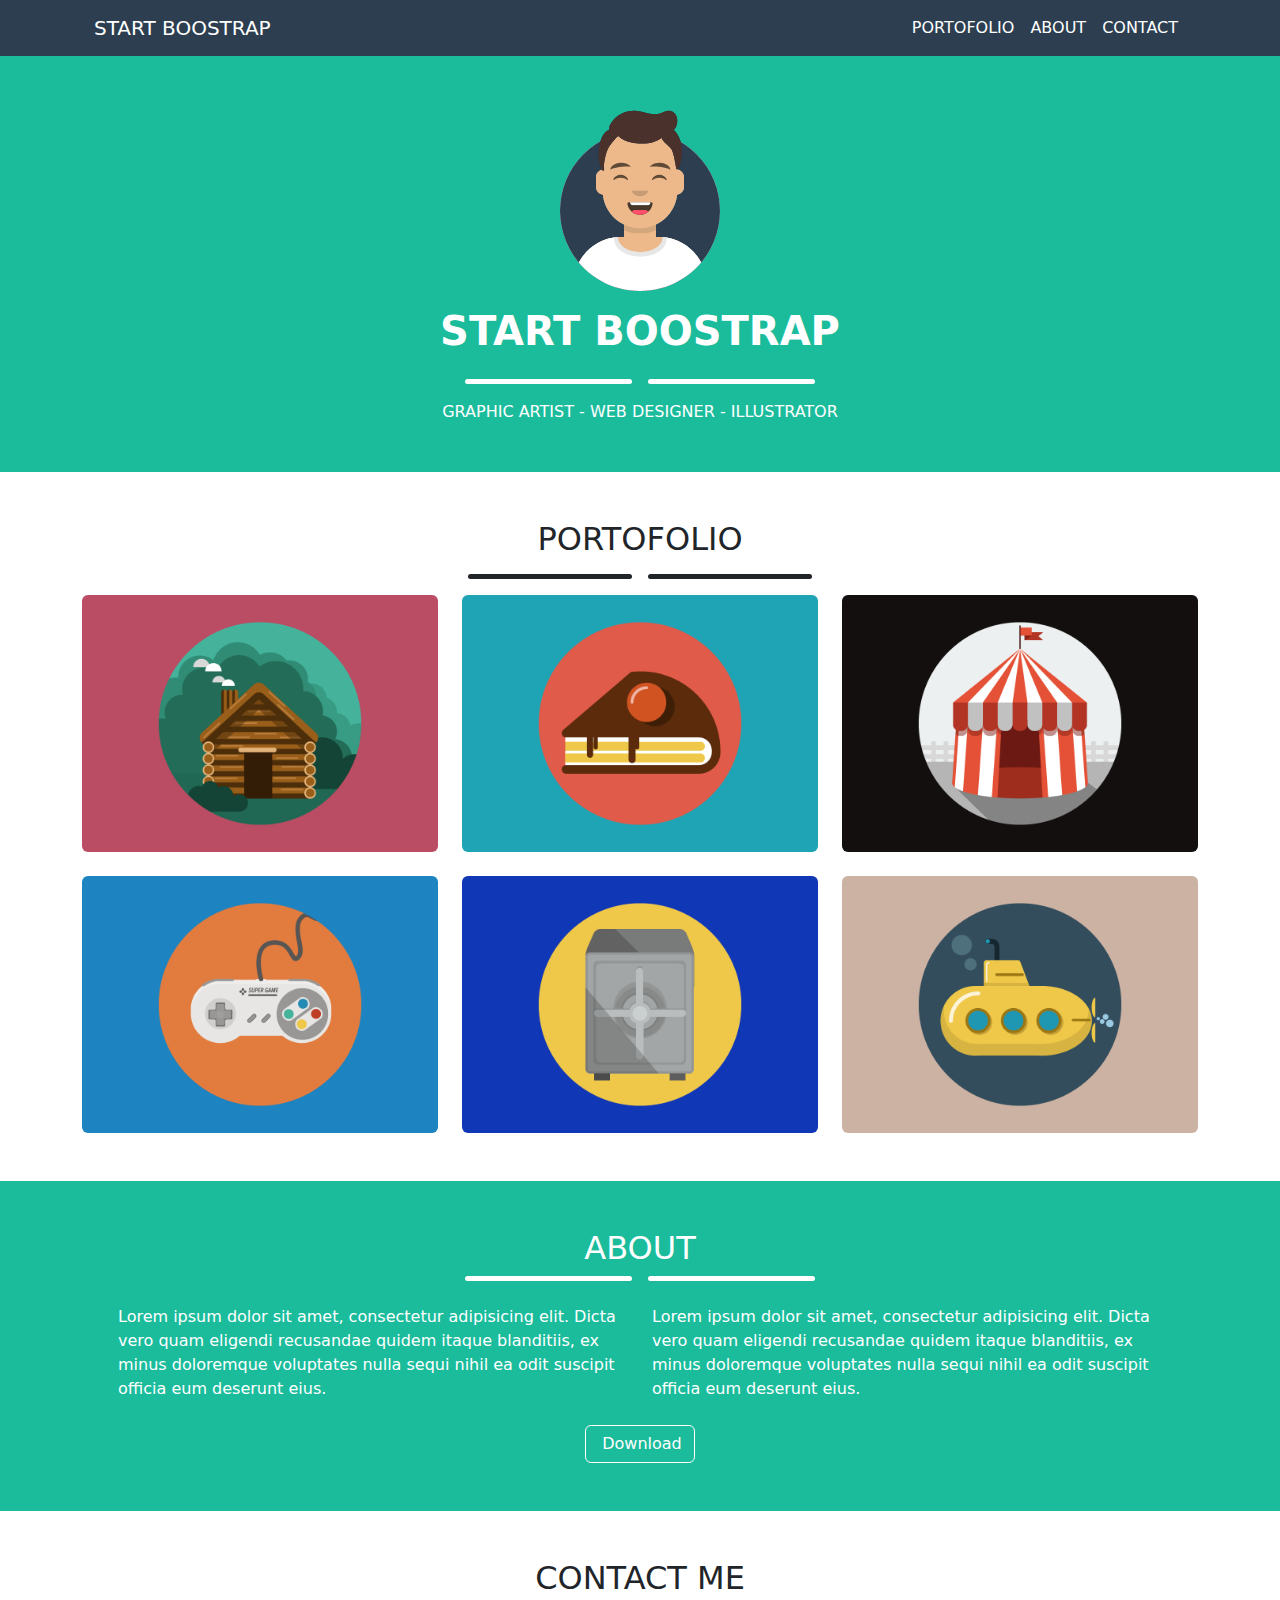
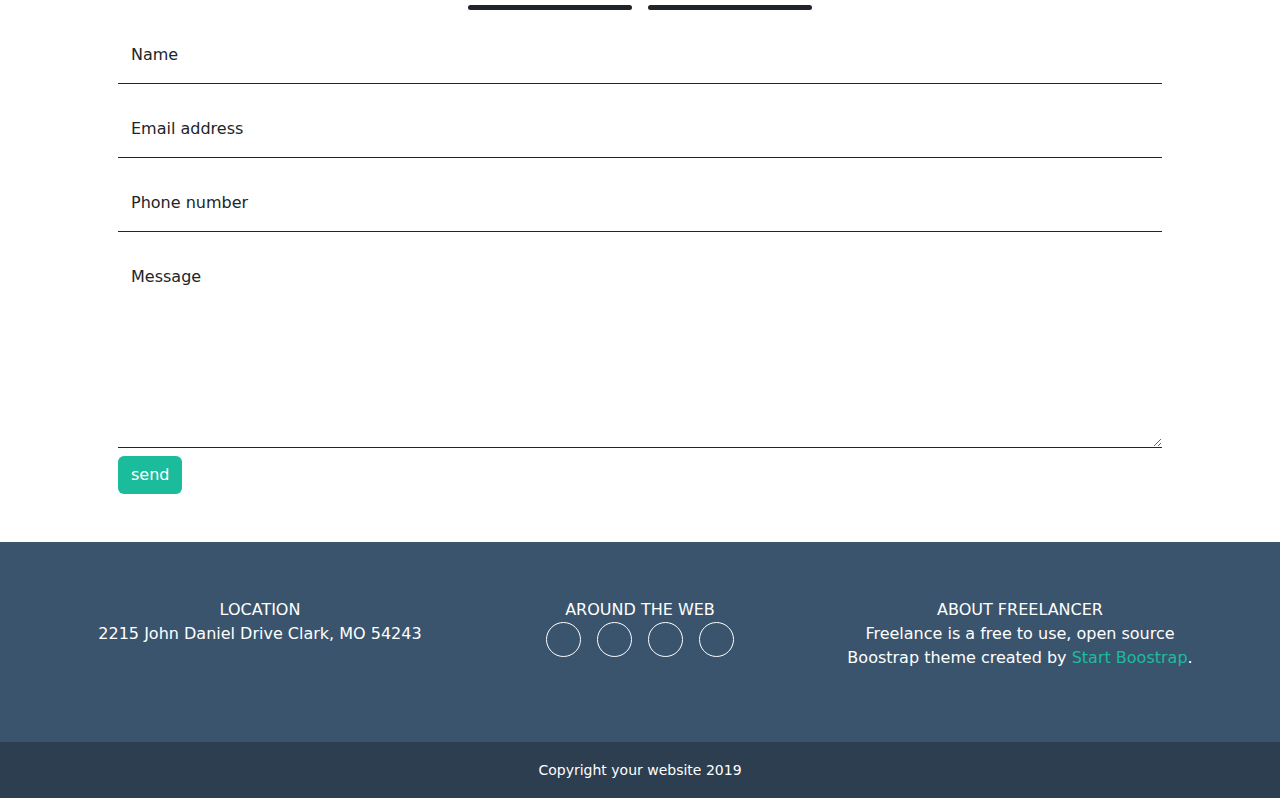
<file: index.html>
<!DOCTYPE html>
<html lang="en">
    <head>
        <meta charset="UTF-8">
        <meta http-equiv="X-UA-Compatible" content="IE=edge">
        <meta name="viewport" content="width=device-width, initial-scale=1.0">
        <!-- boostrap -->
        <link rel="stylesheet" href="https://cdn.jsdelivr.net/npm/bootstrap@5.2.2/dist/css/bootstrap.min.css">
        <!-- /boostrap -->
        <!-- font awesome -->
        <link rel="stylesheet" href="https://cdnjs.cloudflare.com/ajax/libs/font-awesome/6.2.0/css/all.min.css" integrity="sha512-xh6O/CkQoPOWDdYTDqeRdPCVd1SpvCA9XXcUnZS2FmJNp1coAFzvtCN9BmamE+4aHK8yyUHUSCcJHgXloTyT2A==" crossorigin="anonymous" referrerpolicy="no-referrer" />
        <!-- /font awesome -->
        <link rel="stylesheet" href="css/style.css">
        <title>Boostrap Freelancer</title>
    </head>
    <body>
        <header class="ms-bg-blue ">
            <div class="container">
                <nav class="navbar navbar-expand-md navbar-dark ">
                    <div class="container-fluid">
                      <a class="navbar-brand" href="#">START BOOSTRAP</a>
                      <button class="navbar-toggler" type="button" data-bs-toggle="collapse" data-bs-target="#navbarScroll" aria-controls="navbarScroll" aria-expanded="false" aria-label="Toggle navigation">
                        <span class="navbar-toggler-icon"></span>
                      </button>
                      <div class="collapse navbar-collapse" id="navbarScroll">
                        <ul class="navbar-nav ms-auto my-2 my-lg-0 navbar-nav-scroll" style="--bs-scroll-height: 100px;">
                          <li class="nav-item">
                            <a class="nav-link active" aria-current="page" href="#">PORTOFOLIO</a>
                          </li>
                          <li class="nav-item">
                            <a class="nav-link active" aria-current="page" href="#">ABOUT</a>
                          </li>
                          <li class="nav-item">
                            <a class="nav-link active" aria-current="page" href="#">CONTACT</a>
                          </li>
                        </ul>
                    </div>
                  </div>
                </nav>
            </div>
        </header>

            
        <section class="hero  ms-bg-green py-5">
            <div class="container-fluid ms-container-custom">
                <div class="row justify-content-center">
                    <div class="col-12 col-sm-8 ">
                        <img src="img/avatar.svg" alt="" class="img-fluid">
                    </div>
                </div>
            </div>
            <h2 class="text-center text-white fw-semibold fs-1 py-3">START BOOSTRAP</h2>
            <div class="container text-white">
                <div class="star d-flex align-items-center justify-content-center text-center mb-3">
                    <i class="fa-solid fa-star fs-2 text-white mx-2"></i>
                </div> 
            </div>

            <div class="text-center text-white ">
                <span>GRAPHIC ARTIST</span>
                <span >- WEB DESIGNER</span>
                <span >- ILLUSTRATOR</span>
            </div>
        </section>

        
        <main>
            <!-- sezione portofolio -->
            <section class="portofolio py-5">
                <div class="container">
                    <h3 class="text-center mb-3 fs-2">PORTOFOLIO</h3>
                    <div class="container text-white">
                        <div class="star d-flex align-items-center justify-content-center text-center mb-3 text-dark">
                            <i class="fa-solid fa-star fs-2 text-dark mx-2"></i>
                        </div> 
                    </div>
                    <div class="row gy-4">
                        <div class="col-12 col-md-6 col-lg-4">
                            <img src="img/cabin.png" alt="#" class="img-fluid rounded"> 
                        </div>
                        <div class="col-12 col-md-6 col-lg-4">
                            <img src="img/cake.png" alt="#" class="img-fluid rounded">
                        </div>
                        <div class="col-12 col-md-6 col-lg-4">
                           <img src="img/circus.png" alt="#" class="img-fluid rounded">
                        </div>
                        <div class="col-12 col-md-6 col-lg-4">
                           <img src="img/game.png" alt="#" class="img-fluid rounded">
                        </div>
                        <div class="col-12 col-md-6 col-lg-4">
                            <img src="img/safe.png" alt="#" class="img-fluid rounded">
                        </div>
                        <div class="col-12 col-md-6 col-lg-4">
                           <img src="img/submarine.png" alt="#" class="img-fluid rounded">
                        </div>
                    </div>
                </div>
            </section>
            <!-- /sezione portofolio -->
            <!-- sezione About -->
            <section class="about ms-bg-green py-5 text-white">
                <h2 class="text-center">ABOUT</h2>
                <div class="container text-white">
                    <div class="star d-flex align-items-center justify-content-center text-center mb-3">
                        <i class="fa-solid fa-star fs-2 text-white mx-2"></i>
                    </div> 
                </div>
                <div class="container px-5 ">
                    <div class="row">
                        <div class="col-12 col-sm-6 my-2">
                            Lorem ipsum dolor sit amet, consectetur adipisicing elit. Dicta vero quam eligendi recusandae quidem itaque blanditiis, ex minus doloremque voluptates nulla sequi nihil ea odit suscipit officia eum deserunt eius.
                        </div>
                        <div class="col-12 col-sm-6 my-2">
                            Lorem ipsum dolor sit amet, consectetur adipisicing elit. Dicta vero quam eligendi recusandae quidem itaque blanditiis, ex minus doloremque voluptates nulla sequi nihil ea odit suscipit officia eum deserunt eius.
                        </div>
                    </div>
                </div>
                <div class="container text-center pt-3">
                    <button type="button" class="btn ms-btn-border text-white">
                        <i class="fa-solid fa-download me-1"></i>Download
                    </button>
                </div>
            </section>
            <!-- /sezione About -->
            <!-- sezione contact me -->
            <section class="contact-me py-5">
                <div class="container text-center">
                    <h2>CONTACT ME</h2>
                    <div class="container text-white">
                        <div class="star d-flex align-items-center justify-content-center text-center mb-3 text-dark">
                            <i class="fa-solid fa-star fs-2 text-dark mx-2"></i>
                        </div> 
                    </div>
                </div>
                <div class="container-sm px-sm-5 px-md-5 px-lg-5 ">

                    <div class="form-floating mb-3 ">
                        <input type="email" class="form-control ms-input-border" id="floatingInput" placeholder="name@example.com">
                        <label for="floatingInput">Name</label>
                    </div>
                    <div class="form-floating mb-3">
                        <input type="email" class="form-control ms-input-border" id="floatingInput" placeholder="name@example.com">
                        <label for="floatingInput">Email address</label>
                    </div>
                    <div class="form-floating mb-3">
                        <input type="email" class="form-control ms-input-border" id="floatingInput" placeholder="name@example.com">
                        <label for="floatingInput">Phone number</label>
                    </div>
                    <div class="form-floating">
                        <textarea class="form-control ms-input-border" placeholder="Leave a comment here" id="floatingTextarea2" style="height: 200px"></textarea>
                        <label for="floatingTextarea2">Message</label>
                    </div>
                    <button type="button" class="btn ms-bg-green mt-2 text-white">send</button>
                </div>
            </section>
            <!-- /sezione contact me -->

        </main>
        <footer >
            <!-- sezione footer info -->
            <section class="footer-info ms-bg-footer-info ms-debug-white py-5">
                <div class="container">
                    <div class="row">
                        <div class="col-12 col-lg-4 my-2 text-center">
                            <span>LOCATION</span>
                            <p>2215 John Daniel Drive Clark, MO 54243</p>
                        </div>
                        <div class="col-12 col-lg-4 my-2 text-center">
                            <span>AROUND THE WEB</span>
                            <div class="d-flex justify-content-center">
                                <div class="sm-circle me-3">
                                    <i class="fa-brands fa-facebook-f ms-h-10 rounded-circle"></i>
                                </div>
                                <div class="sm-circle me-3">
                                    <i class="fa-brands fa-google-plus-g"></i>
                                </div>
                                <div class="sm-circle">
                                    <i class="fa-brands fa-twitter"></i>
                                </div>
                                <div class="sm-circle ms-3">
                                    <i class="fa-brands fa-linkedin-in"></i>
                                </div>
                            </div>
                        </div>
                        <div class="col-12 col-lg-4 my-2 text-center">
                            <span>ABOUT FREELANCER</span>
                            <p>Freelance is a free to use, open source Boostrap theme created by <span class="ms-text-green">Start Boostrap</span>.</p>
                        </div>
                    </div>
                </div>
            </section>
            <!-- /sezione footer info -->
            <!-- sezione copyright -->
            <section class="copyright text-center ms-bg-blue text-white py-3">
                <small>Copyright your website 2019</small>
            </section>
            <!-- /sezione copyright -->
        </footer>
    </body>
</html>
</file>
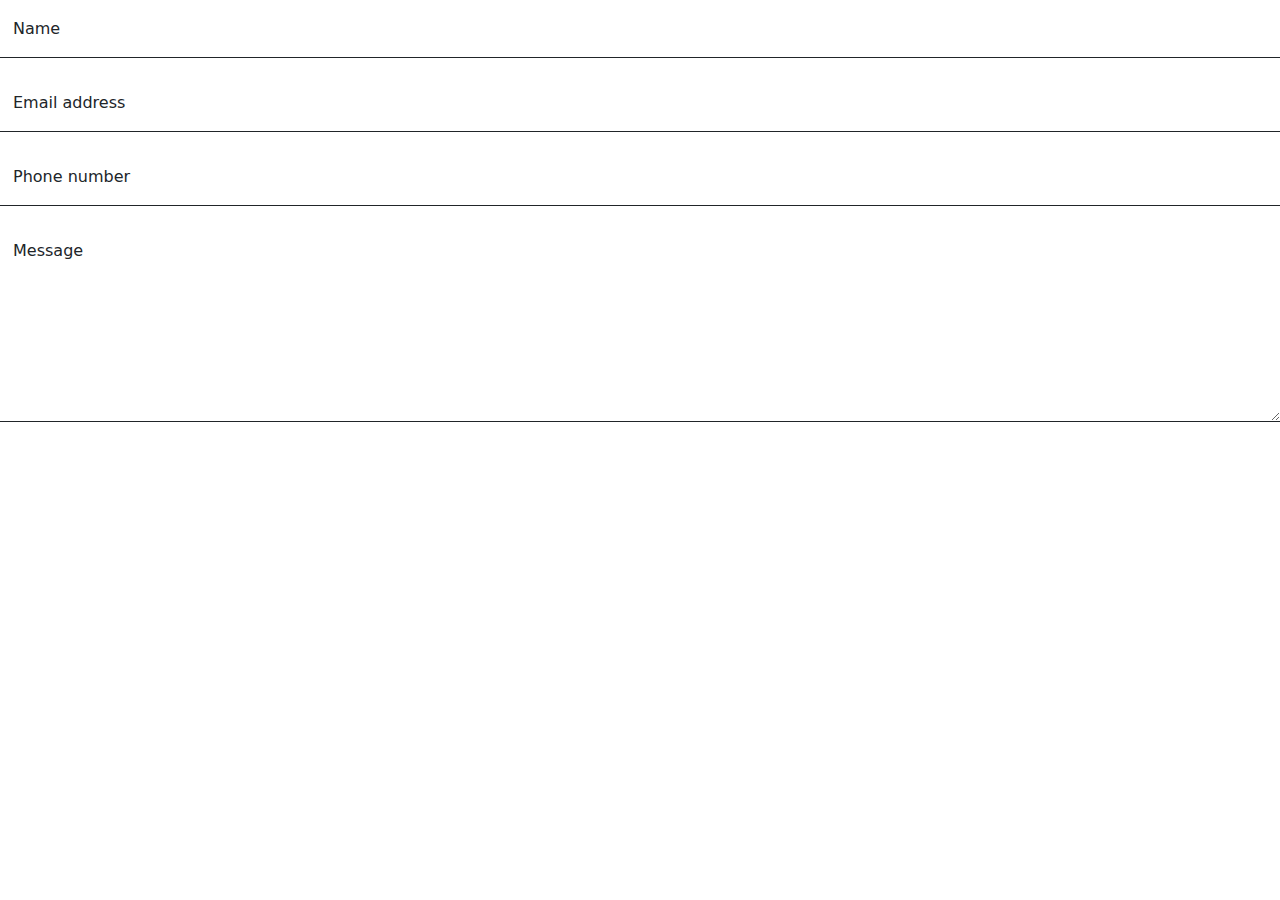
<file: test.html>
<!DOCTYPE html>
<html lang="en">
    <head>
        <meta charset="UTF-8">
        <meta http-equiv="X-UA-Compatible" content="IE=edge">
        <meta name="viewport" content="width=device-width, initial-scale=1.0">
        <!-- boostrap -->
        <link rel="stylesheet" href="https://cdn.jsdelivr.net/npm/bootstrap@5.2.2/dist/css/bootstrap.min.css">
        <!-- /boostrap -->
        <link rel="stylesheet" href="css/style.css">
        <title>Boostrap Freelancer</title>
    </head>
    <header >
        <div class="form-floating mb-3 ">
            <input type="email" class="form-control ms-input-border" id="floatingInput" placeholder="name@example.com">
            <label for="floatingInput">Name</label>
        </div>
        <div class="form-floating mb-3">
            <input type="email" class="form-control ms-input-border" id="floatingInput" placeholder="name@example.com">
            <label for="floatingInput">Email address</label>
        </div>
        <div class="form-floating mb-3">
            <input type="email" class="form-control ms-input-border" id="floatingInput" placeholder="name@example.com">
            <label for="floatingInput">Phone number</label>
        </div>
        <div class="form-floating">
            <textarea class="form-control ms-input-border" placeholder="Leave a comment here" id="floatingTextarea2" style="height: 200px"></textarea>
            <label for="floatingTextarea2">Message</label>
        </div>
          
                      
                  
        
    </header>
</file>
<file: css/style.css>
/*----------------------
    MY STYLE
-----------------------*/

.ms-bg-blue{
    background-color: #2c3e50;
}
.ms-bg-green {
    background-color: #1abc9c;
}
.ms-debug-white{
    color: #ffff;
}
.ms-text-green{
    color: #1abc9c;
}
.ms-container-custom{
    max-width: 18.75rem;
}
.ms-container-custom-small{
    max-width: 12.5rem;
}
.ms-bg-footer-info{
    background-color: #3a546d;
}


.star::after , .star::before{
    content:"";
    width: 15%;
    height: 5px;
    color: currentColor;
    background-color:currentColor;
    border-radius: 10px;
}
.ms-btn-border{
    border: 1px solid #fff;
}

.ms-input-border{
    border: none;
    border-bottom: 1px solid;
    border-radius: 0;
}


.sm-circle{
    height: 35px;
    width: 35px;
    border: 1px solid #fff;
    border-radius: 50%;
    text-align: center;
    line-height: 35px;
}
</file>
